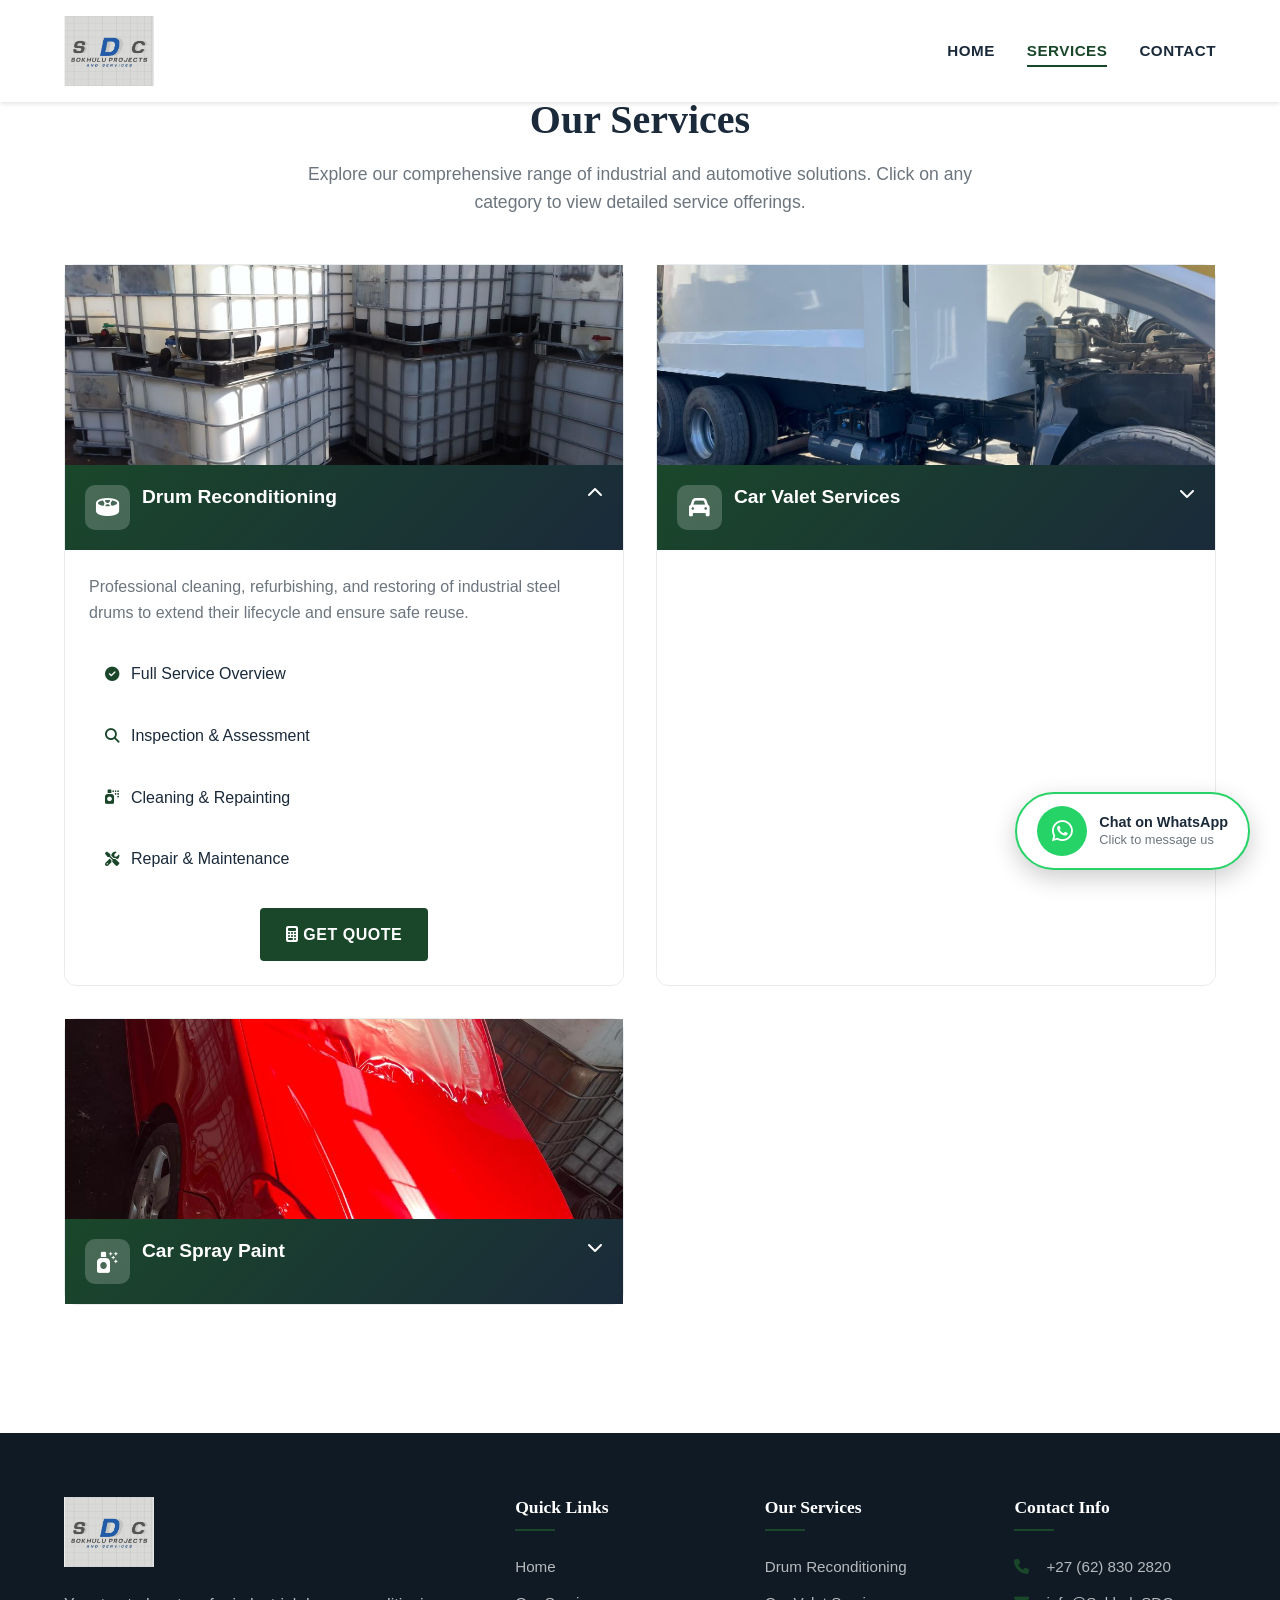
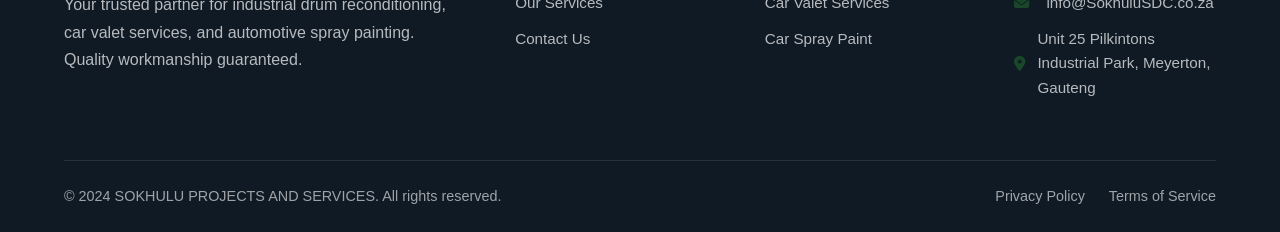
<file: services.html>
<!DOCTYPE html>
<html lang="en">
<head>
    <meta charset="UTF-8">
    <meta name="viewport" content="width=device-width, initial-scale=1.0">
    <meta name="description" content="Our Services - SOKHULU PROJECTS AND SERVICES. Drum reconditioning, car valet, and automotive spray paint services.">
    <title>Our Services | SOKHULU PROJECTS AND SERVICES</title>
    <link rel="stylesheet" href="css/styles.css">
    <link rel="stylesheet" href="https://cdnjs.cloudflare.com/ajax/libs/font-awesome/6.4.0/css/all.min.css">
    <style>
        /* Services Catalog Layout */
        .services-catalog {
            padding: 6rem 0 4rem;
            overflow: visible;
        }

        .catalog-header {
            text-align: center;
            margin-bottom: 3rem;
            overflow: visible;
        }

        .catalog-header h1 {
            font-size: 2.5rem;
            color: var(--navy-blue);
            margin-bottom: 1rem;
            word-wrap: break-word;
            overflow-wrap: break-word;
        }

        .catalog-header p {
            color: var(--gray-medium);
            font-size: 1.1rem;
            max-width: 700px;
            margin: 0 auto;
        }

        .catalog-grid {
            display: grid;
            grid-template-columns: repeat(auto-fit, minmax(450px, 1fr));
            gap: 2rem;
            margin-bottom: 4rem;
        }

        .catalog-category {
            background: var(--white);
            border: 1px solid var(--gray-light);
            border-radius: 12px;
            overflow: visible;
            transition: var(--transition-medium);
        }

        .catalog-category:hover {
            box-shadow: var(--shadow-lg);
            transform: translateY(-5px);
        }

        .category-image {
            width: 100%;
            height: 200px;
            overflow: hidden;
        }

        .category-image img {
            width: 100%;
            height: 100%;
            object-fit: cover;
            transition: transform 0.3s ease;
        }

        .catalog-category:hover .category-image img {
            transform: scale(1.05);
        }

        .category-header {
            background: linear-gradient(135deg, var(--primary-green), var(--navy-blue));
            color: var(--white);
            padding: 1.25rem;
            display: flex;
            align-items: flex-start;
            justify-content: space-between;
            cursor: pointer;
            overflow: visible;
        }

        .category-header-content {
            display: flex;
            align-items: flex-start;
            gap: 0.75rem;
            flex: 1;
            overflow: hidden;
        }

        .category-icon {
            width: 45px;
            height: 45px;
            background: rgba(255, 255, 255, 0.2);
            border-radius: 10px;
            display: flex;
            align-items: center;
            justify-content: center;
            font-size: 1.3rem;
            flex-shrink: 0;
        }

        .category-title {
            font-size: 1.2rem;
            font-weight: 600;
            line-height: 1.3;
            word-wrap: break-word;
            overflow-wrap: break-word;
            hyphens: auto;
            flex: 1;
        }

        .category-toggle {
            font-size: 1rem;
            transition: transform 0.3s ease;
            flex-shrink: 0;
            margin-left: 0.5rem;
        }

        .category-toggle.expanded {
            transform: rotate(180deg);
        }

        .category-content {
            padding: 1.5rem;
            display: none;
        }

        .category-content.expanded {
            display: block;
        }

        .category-description {
            color: var(--gray-medium);
            margin-bottom: 1.5rem;
            line-height: 1.6;
        }

        .subcategory-list {
            list-style: none;
            padding: 0;
            margin: 0;
        }

        .subcategory-item {
            margin-bottom: 0.75rem;
        }

        .subcategory-link {
            display: flex;
            align-items: center;
            gap: 0.75rem;
            padding: 0.75rem 1rem;
            background: var(--light-gray);
            border-radius: 8px;
            text-decoration: none;
            color: var(--navy-blue);
            transition: var(--transition-fast);
        }

        .subcategory-link:hover {
            background: var(--primary-green);
            color: var(--white);
            transform: translateX(5px);
        }

        .subcategory-link i {
            color: var(--primary-green);
            font-size: 0.9rem;
        }

        .subcategory-link:hover i {
            color: var(--white);
        }

        .category-cta {
            margin-top: 1.5rem;
            text-align: center;
        }

        .category-cta .btn {
            display: inline-block;
            padding: 0.75rem 1.5rem;
        }

        /* Service Detail Modal */
        .service-modal {
            display: none;
            position: fixed;
            top: 0;
            left: 0;
            width: 100%;
            height: 100%;
            background: rgba(0, 0, 0, 0.7);
            z-index: 10000;
            align-items: center;
            justify-content: center;
            padding: 1rem;
        }

        .service-modal.active {
            display: flex;
        }

        .modal-content {
            background: var(--white);
            border-radius: 12px;
            max-width: 900px;
            width: 100%;
            max-height: 90vh;
            overflow-y: auto;
            position: relative;
        }

        .modal-header {
            background: linear-gradient(135deg, var(--primary-green), var(--navy-blue));
            color: var(--white);
            padding: 1.5rem;
            display: flex;
            align-items: center;
            justify-content: space-between;
        }

        .modal-header h2 {
            margin: 0;
            font-size: 1.5rem;
        }

        .modal-close {
            background: rgba(255, 255, 255, 0.2);
            border: none;
            color: var(--white);
            width: 40px;
            height: 40px;
            border-radius: 50%;
            cursor: pointer;
            font-size: 1.2rem;
            transition: var(--transition-fast);
        }

        .modal-close:hover {
            background: rgba(255, 255, 255, 0.3);
        }

        .modal-body {
            padding: 2rem;
        }

        .modal-image {
            width: 100%;
            height: 300px;
            object-fit: cover;
            border-radius: 8px;
            margin-bottom: 1.5rem;
        }

        .modal-description {
            color: var(--gray-dark);
            line-height: 1.7;
            margin-bottom: 1.5rem;
        }

        .modal-features {
            margin-bottom: 1.5rem;
        }

        .modal-features h4 {
            color: var(--navy-blue);
            margin-bottom: 0.75rem;
        }

        .modal-features ul {
            list-style: disc;
            padding-left: 1.5rem;
            color: var(--gray-dark);
        }

        .modal-features li {
            margin-bottom: 0.5rem;
        }

        .modal-cta {
            text-align: center;
        }

        @media (max-width: 768px) {
            .catalog-grid {
                grid-template-columns: 1fr;
            }

            .catalog-header h1 {
                font-size: 2rem;
            }

            .category-title {
                font-size: 1.1rem;
                white-space: normal;
            }

            .category-header {
                padding: 1rem;
            }

            .category-icon {
                width: 40px;
                height: 40px;
                font-size: 1.2rem;
            }

            .modal-content {
                max-height: 95vh;
            }
        }
    </style>
</head>
<body>
    <!-- Header -->
    <header class="header" id="header">
        <div class="container">
            <div class="header-inner">
                <a href="index.html" class="logo">
                    <img src="images/WhatsApp Image 2026-04-15 at 10.08.15.jpeg" alt="SOKHULU PROJECTS AND SERVICES" style="height: 70px; width: auto; object-fit: contain;">
                </a>
                <nav class="nav">
                    <ul class="nav-list" id="navList">
                        <li><a href="index.html" class="nav-link">Home</a></li>
                        <li><a href="services.html" class="nav-link active">Services</a></li>
                        <li><a href="contact.html" class="nav-link">Contact</a></li>
                    </ul>
                    <button class="mobile-menu-btn" id="mobileMenuBtn" aria-label="Toggle Menu">
                        <span></span>
                        <span></span>
                        <span></span>
                    </button>
                </nav>
            </div>
        </div>
    </header>

    <!-- Services Catalog Section -->
    <section class="section services-catalog">
        <div class="container">
            <div class="catalog-header">
                <h1>Our Services</h1>
                <p>Explore our comprehensive range of industrial and automotive solutions. Click on any category to view detailed service offerings.</p>
            </div>

            <div class="catalog-grid">
                <!-- Drum Reconditioning Category -->
                <div class="catalog-category">
                    <div class="category-image">
                        <img src="images/drum-reconditioning.jpg" alt="Drum Reconditioning Service" loading="lazy">
                    </div>
                    <div class="category-header" onclick="toggleCategory(this)">
                        <div class="category-header-content">
                            <div class="category-icon">
                                <i class="fas fa-drum-steelpan"></i>
                            </div>
                            <span class="category-title">Drum Reconditioning</span>
                        </div>
                        <i class="fas fa-chevron-down category-toggle"></i>
                    </div>
                    <div class="category-content">
                        <p class="category-description">Professional cleaning, refurbishing, and restoring of industrial steel drums to extend their lifecycle and ensure safe reuse.</p>
                        <ul class="subcategory-list">
                            <li class="subcategory-item">
                                <a href="#" class="subcategory-link" onclick="openModal('drum')">
                                    <i class="fas fa-circle-check"></i>
                                    <span>Full Service Overview</span>
                                </a>
                            </li>
                            <li class="subcategory-item">
                                <a href="#" class="subcategory-link" onclick="openModal('drum')">
                                    <i class="fas fa-search"></i>
                                    <span>Inspection & Assessment</span>
                                </a>
                            </li>
                            <li class="subcategory-item">
                                <a href="#" class="subcategory-link" onclick="openModal('drum')">
                                    <i class="fas fa-spray-can"></i>
                                    <span>Cleaning & Repainting</span>
                                </a>
                            </li>
                            <li class="subcategory-item">
                                <a href="#" class="subcategory-link" onclick="openModal('drum')">
                                    <i class="fas fa-tools"></i>
                                    <span>Repair & Maintenance</span>
                                </a>
                            </li>
                        </ul>
                        <div class="category-cta">
                            <a href="contact.html" class="btn btn-primary">
                                <i class="fas fa-calculator"></i> Get Quote
                            </a>
                        </div>
                    </div>
                </div>

                <!-- Car Valet Services Category -->
                <div class="catalog-category">
                    <div class="category-image">
                        <img src="images/WhatsApp Image 2026-04-14 at 15.15.27.jpeg" alt="Car Valet Services" loading="lazy">
                    </div>
                    <div class="category-header" onclick="toggleCategory(this)">
                        <div class="category-header-content">
                            <div class="category-icon">
                                <i class="fas fa-car"></i>
                            </div>
                            <span class="category-title">Car Valet Services</span>
                        </div>
                        <i class="fas fa-chevron-down category-toggle"></i>
                    </div>
                    <div class="category-content">
                        <p class="category-description">Complete interior and exterior vehicle cleaning and detailing to restore your vehicle to showroom condition.</p>
                        <ul class="subcategory-list">
                            <li class="subcategory-item">
                                <a href="#" class="subcategory-link" onclick="openModal('valet')">
                                    <i class="fas fa-circle-check"></i>
                                    <span>Full Service Overview</span>
                                </a>
                            </li>
                            <li class="subcategory-item">
                                <a href="#" class="subcategory-link" onclick="openModal('valet')">
                                    <i class="fas fa-soap"></i>
                                    <span>Exterior Wash & Detail</span>
                                </a>
                            </li>
                            <li class="subcategory-item">
                                <a href="#" class="subcategory-link" onclick="openModal('valet')">
                                    <i class="fas fa-couch"></i>
                                    <span>Interior Cleaning</span>
                                </a>
                            </li>
                            <li class="subcategory-item">
                                <a href="#" class="subcategory-link" onclick="openModal('valet')">
                                    <i class="fas fa-truck"></i>
                                    <span>Fleet Services</span>
                                </a>
                            </li>
                        </ul>
                        <div class="category-cta">
                            <a href="contact.html" class="btn btn-primary">
                                <i class="fas fa-calendar-check"></i> Book Service
                            </a>
                        </div>
                    </div>
                </div>

                <!-- Car Spray Paint Services Category -->
                <div class="catalog-category">
                    <div class="category-image">
                        <img src="images/WhatsApp Image 2026-04-14 at 15.17.09.jpeg" alt="Car Spray Paint Services" loading="lazy">
                    </div>
                    <div class="category-header" onclick="toggleCategory(this)">
                        <div class="category-header-content">
                            <div class="category-icon">
                                <i class="fas fa-spray-can-sparkles"></i>
                            </div>
                            <span class="category-title">Car Spray Paint</span>
                        </div>
                        <i class="fas fa-chevron-down category-toggle"></i>
                    </div>
                    <div class="category-content">
                        <p class="category-description">Expert automotive spray painting and refinishing services for flawless finishes and perfect color matching.</p>
                        <ul class="subcategory-list">
                            <li class="subcategory-item">
                                <a href="#" class="subcategory-link" onclick="openModal('paint')">
                                    <i class="fas fa-circle-check"></i>
                                    <span>Full Service Overview</span>
                                </a>
                            </li>
                            <li class="subcategory-item">
                                <a href="#" class="subcategory-link" onclick="openModal('paint')">
                                    <i class="fas fa-car-side"></i>
                                    <span>Full Vehicle Respray</span>
                                </a>
                            </li>
                            <li class="subcategory-item">
                                <a href="#" class="subcategory-link" onclick="openModal('paint')">
                                    <i class="fas fa-palette"></i>
                                    <span>Panel Painting</span>
                                </a>
                            </li>
                            <li class="subcategory-item">
                                <a href="#" class="subcategory-link" onclick="openModal('paint')">
                                    <i class="fas fa-wand-magic-sparkles"></i>
                                    <span>Custom Finishes</span>
                                </a>
                            </li>
                        </ul>
                        <div class="category-cta">
                            <a href="contact.html" class="btn btn-primary">
                                <i class="fas fa-paint-roller"></i> Get Quote
                            </a>
                        </div>
                    </div>
                </div>
            </div>
        </div>
    </section>

    <!-- Service Modal -->
    <div class="service-modal" id="serviceModal">
        <div class="modal-content">
            <div class="modal-header">
                <h2 id="modalTitle">Service Details</h2>
                <button class="modal-close" onclick="closeModal()">
                    <i class="fas fa-times"></i>
                </button>
            </div>
            <div class="modal-body" id="modalBody">
                <!-- Content will be injected by JavaScript -->
            </div>
        </div>
    </div>

    <!-- Footer -->
    <footer class="footer">
        <div class="container">
            <div class="footer-grid">
                <div class="footer-brand">
                    <a href="index.html" class="logo" style="margin-bottom: 1rem;">
                        <img src="images/WhatsApp Image 2026-04-15 at 10.08.15.jpeg" alt="SOKHULU PROJECTS AND SERVICES" style="height: 70px; width: auto; object-fit: contain;">
                    </a>
                    <p>Your trusted partner for industrial drum reconditioning, car valet services, and automotive spray painting. Quality workmanship guaranteed.</p>
                </div>
                <div class="footer-column">
                    <h4>Quick Links</h4>
                    <div class="footer-links">
                        <a href="index.html">Home</a>
                        <a href="services.html">Our Services</a>
                        <a href="contact.html">Contact Us</a>
                    </div>
                </div>
                <div class="footer-column">
                    <h4>Our Services</h4>
                    <div class="footer-links">
                        <a href="services.html#drum">Drum Reconditioning</a>
                        <a href="services.html#valet">Car Valet Services</a>
                        <a href="services.html#paint">Car Spray Paint</a>
                    </div>
                </div>
                <div class="footer-column footer-contact">
                    <h4>Contact Info</h4>
                    <p><i class="fas fa-phone"></i> +27 (62) 830 2820</p>
                    <p><i class="fas fa-envelope"></i> info@SokhuluSDC.co.za</p>
                    <p><i class="fas fa-map-marker-alt"></i> Unit 25 Pilkintons Industrial Park, Meyerton, Gauteng</p>
                </div>
            </div>
            <div class="footer-bottom">
                <p>&copy; 2024 SOKHULU PROJECTS AND SERVICES. All rights reserved.</p>
                <div class="footer-legal">
                    <a href="#">Privacy Policy</a>
                    <a href="#">Terms of Service</a>
                </div>
            </div>
        </div>
    </footer>

    <script src="js/main.js"></script>
    <script>
        // Service data
        const serviceData = {
            drum: {
                title: 'Drum Reconditioning',
                image: 'images/drum-reconditioning.jpg',
                description: 'Our drum reconditioning service transforms used, damaged, or contaminated industrial drums into like-new condition. We handle everything from initial inspection to final quality control, ensuring your drums meet industry standards for safe reuse.',
                features: [
                    'Thorough inspection and assessment of drum condition',
                    'High-pressure washing and specialized cleaning for residue removal',
                    'Dent removal, leak testing, and structural repairs',
                    'Protective coating application for durability',
                    'Final inspection and certification for reuse'
                ],
                ctaText: 'Request a Quote',
                ctaLink: 'contact.html'
            },
            valet: {
                title: 'Car Valet Services',
                image: 'images/WhatsApp Image 2026-04-14 at 15.15.27.jpeg',
                description: 'Our professional car valet services cater to individual vehicle owners, corporate fleets, and car dealerships. Using premium products and techniques, we deliver exceptional results that protect your vehicle\'s value and appearance.',
                features: [
                    'Hand wash, wax, tire dressing, and rim cleaning',
                    'Vacuum, dashboard cleaning, window cleaning, air freshening',
                    'Leather conditioning, engine bay cleaning, headlight restoration',
                    'Customized packages for commercial vehicle fleets',
                    'Premium detailing products for showroom finish'
                ],
                ctaText: 'Book Valet Service',
                ctaLink: 'contact.html'
            },
            paint: {
                title: 'Car Spray Paint Services',
                image: 'images/WhatsApp Image 2026-04-14 at 15.17.09.jpeg',
                description: 'Our state-of-the-art paint booths and skilled technicians deliver showroom-quality finishes for any vehicle. From minor touch-ups to complete resprays, we use premium automotive paints and advanced techniques to ensure lasting results.',
                features: [
                    'Complete vehicle color changes and restorations',
                    'Individual panel repairs and matching',
                    'Precision touch-ups and spot repairs',
                    'Metallic, pearl, and specialty paint effects',
                    'Commercial vehicle branding and painting'
                ],
                ctaText: 'Get Paint Quote',
                ctaLink: 'contact.html'
            }
        };

        // Toggle category expansion
        function toggleCategory(header) {
            const content = header.nextElementSibling;
            const toggle = header.querySelector('.category-toggle');
            
            content.classList.toggle('expanded');
            toggle.classList.toggle('expanded');
        }

        // Open modal
        function openModal(serviceId) {
            event.preventDefault();
            const service = serviceData[serviceId];
            const modal = document.getElementById('serviceModal');
            const modalTitle = document.getElementById('modalTitle');
            const modalBody = document.getElementById('modalBody');

            modalTitle.textContent = service.title;
            modalBody.innerHTML = `
                <img src="${service.image}" alt="${service.title}" class="modal-image">
                <p class="modal-description">${service.description}</p>
                <div class="modal-features">
                    <h4>Key Features:</h4>
                    <ul>
                        ${service.features.map(f => `<li>${f}</li>`).join('')}
                    </ul>
                </div>
                <div class="modal-cta">
                    <a href="${service.ctaLink}" class="btn btn-primary">
                        <i class="fas fa-arrow-right"></i> ${service.ctaText}
                    </a>
                </div>
            `;

            modal.classList.add('active');
            document.body.style.overflow = 'hidden';
        }

        // Close modal
        function closeModal() {
            const modal = document.getElementById('serviceModal');
            modal.classList.remove('active');
            document.body.style.overflow = 'auto';
        }

        // Close modal on outside click
        document.getElementById('serviceModal').addEventListener('click', function(e) {
            if (e.target === this) {
                closeModal();
            }
        });

        // Close modal on escape key
        document.addEventListener('keydown', function(e) {
            if (e.key === 'Escape') {
                closeModal();
            }
        });

        // Expand first category by default
        document.addEventListener('DOMContentLoaded', function() {
            const firstCategory = document.querySelector('.category-header');
            if (firstCategory) {
                toggleCategory(firstCategory);
            }
        });
    </script>
</body>
</html>
</file>
<file: css/styles.css>
/* ========================================
   SOKHULU PROJECTS AND SERVICES
   Corporate Stylesheet
   Color Scheme: Deep Green, Navy Blue, White, Metallic Silver
   ======================================== */

/* CSS Variables */
:root {
    --primary-green: #1a472a;
    --dark-green: #0d2415;
    --light-green: #2d6a4f;
    --navy-blue: #1a2a3a;
    --dark-navy: #0f1a25;
    --light-navy: #2a3a4a;
    --silver: #c0c0c0;
    --light-silver: #e8e8e8;
    --metallic: #b8b8b8;
    --white: #ffffff;
    --off-white: #f8f9fa;
    --gray-light: #e9ecef;
    --gray-medium: #6c757d;
    --gray-dark: #343a40;
    --text-dark: #212529;
    --accent-gold: #d4af37;
    
    --font-primary: 'Segoe UI', Tahoma, Geneva, Verdana, sans-serif;
    --font-heading: 'Georgia', 'Times New Roman', serif;
    
    --transition-fast: 0.2s ease;
    --transition-medium: 0.3s ease;
    --transition-slow: 0.5s ease;
    
    --shadow-sm: 0 2px 4px rgba(0,0,0,0.1);
    --shadow-md: 0 4px 12px rgba(0,0,0,0.15);
    --shadow-lg: 0 8px 24px rgba(0,0,0,0.2);
    --shadow-xl: 0 12px 40px rgba(0,0,0,0.25);
}

/* Reset & Base */
*, *::before, *::after {
    margin: 0;
    padding: 0;
    box-sizing: border-box;
}

html {
    scroll-behavior: smooth;
    font-size: 16px;
}

body {
    font-family: var(--font-primary);
    line-height: 1.6;
    color: var(--text-dark);
    background-color: var(--white);
    overflow-x: hidden;
}

img {
    max-width: 100%;
    height: auto;
    display: block;
}

a {
    text-decoration: none;
    color: inherit;
    transition: var(--transition-medium);
}

ul, ol {
    list-style: none;
}

button {
    cursor: pointer;
    border: none;
    background: none;
    font-family: inherit;
}

/* Typography */
h1, h2, h3, h4, h5, h6 {
    font-family: var(--font-heading);
    font-weight: 600;
    line-height: 1.2;
    margin-bottom: 1rem;
    color: var(--navy-blue);
}

h1 { font-size: 3rem; }
h2 { font-size: 2.5rem; }
h3 { font-size: 1.75rem; }
h4 { font-size: 1.5rem; }
h5 { font-size: 1.25rem; }
h6 { font-size: 1rem; }

p {
    margin-bottom: 1rem;
    color: var(--gray-dark);
}

/* Utility Classes */
.container {
    max-width: 1200px;
    margin: 0 auto;
    padding: 0 1.5rem;
}

.container-narrow {
    max-width: 900px;
    margin: 0 auto;
    padding: 0 1.5rem;
}

.section {
    padding: 5rem 0;
}

.section-header {
    text-align: center;
    margin-bottom: 3rem;
}

.section-header h2 {
    position: relative;
    display: inline-block;
    padding-bottom: 1rem;
}

.section-header h2::after {
    content: '';
    position: absolute;
    bottom: 0;
    left: 50%;
    transform: translateX(-50%);
    width: 80px;
    height: 4px;
    background: linear-gradient(90deg, var(--primary-green), var(--silver));
    border-radius: 2px;
}

.section-header p {
    font-size: 1.1rem;
    color: var(--gray-medium);
    max-width: 600px;
    margin: 1rem auto 0;
}

/* Buttons */
.btn {
    display: inline-flex;
    align-items: center;
    justify-content: center;
    padding: 0.875rem 2rem;
    font-size: 1rem;
    font-weight: 600;
    text-transform: uppercase;
    letter-spacing: 0.5px;
    border-radius: 4px;
    transition: var(--transition-medium);
    cursor: pointer;
    border: 2px solid transparent;
}

.btn-primary {
    background: var(--primary-green);
    color: var(--white);
    border-color: var(--primary-green);
}

.btn-primary:hover {
    background: var(--dark-green);
    border-color: var(--dark-green);
    transform: translateY(-2px);
    box-shadow: var(--shadow-md);
}

.btn-secondary {
    background: transparent;
    color: var(--primary-green);
    border-color: var(--primary-green);
}

.btn-secondary:hover {
    background: var(--primary-green);
    color: var(--white);
    transform: translateY(-2px);
}

.btn-white {
    background: var(--white);
    color: var(--primary-green);
    border-color: var(--white);
}

.btn-white:hover {
    background: transparent;
    color: var(--white);
    transform: translateY(-2px);
}

.btn-navy {
    background: var(--navy-blue);
    color: var(--white);
    border-color: var(--navy-blue);
}

.btn-navy:hover {
    background: var(--dark-navy);
    border-color: var(--dark-navy);
    transform: translateY(-2px);
    box-shadow: var(--shadow-md);
}

/* Header & Navigation */
.header {
    position: fixed;
    top: 0;
    left: 0;
    right: 0;
    z-index: 1000;
    background: var(--white);
    box-shadow: var(--shadow-sm);
    transition: var(--transition-medium);
}

.header.scrolled {
    box-shadow: var(--shadow-md);
}

.header-inner {
    display: flex;
    align-items: center;
    justify-content: space-between;
    padding: 1rem 0;
}

.logo {
    display: flex;
    align-items: center;
    gap: 0.75rem;
}

.logo-icon {
    width: 50px;
    height: 50px;
    background: linear-gradient(135deg, var(--primary-green), var(--navy-blue));
    border-radius: 8px;
    display: flex;
    align-items: center;
    justify-content: center;
    color: var(--white);
    font-weight: 700;
    font-size: 1.5rem;
    flex-shrink: 0;
}

.logo-text {
    line-height: 1.2;
}

.logo-text span {
    display: block;
}

.logo-text .company-name {
    font-size: 1.1rem;
    font-weight: 700;
    color: var(--navy-blue);
    text-transform: uppercase;
    letter-spacing: 0.5px;
}

.logo-text .company-tagline {
    font-size: 0.75rem;
    color: var(--gray-medium);
    font-weight: 500;
}

.nav {
    display: flex;
    align-items: center;
    gap: 2rem;
}

.nav-list {
    display: flex;
    gap: 2rem;
}

.nav-link {
    font-weight: 600;
    font-size: 0.95rem;
    color: var(--navy-blue);
    text-transform: uppercase;
    letter-spacing: 0.5px;
    position: relative;
    padding: 0.5rem 0;
}

.nav-link::after {
    content: '';
    position: absolute;
    bottom: 0;
    left: 0;
    width: 0;
    height: 2px;
    background: var(--primary-green);
    transition: var(--transition-medium);
}

.nav-link:hover::after,
.nav-link.active::after {
    width: 100%;
}

.nav-link:hover,
.nav-link.active {
    color: var(--primary-green);
}

.mobile-menu-btn {
    display: none;
    flex-direction: column;
    gap: 5px;
    padding: 0.5rem;
}

.mobile-menu-btn span {
    display: block;
    width: 25px;
    height: 3px;
    background: var(--navy-blue);
    transition: var(--transition-medium);
    border-radius: 2px;
}

.mobile-menu-btn.active span:nth-child(1) {
    transform: rotate(45deg) translate(5px, 5px);
}

.mobile-menu-btn.active span:nth-child(2) {
    opacity: 0;
}

.mobile-menu-btn.active span:nth-child(3) {
    transform: rotate(-45deg) translate(7px, -6px);
}

/* Hero Section */
.hero {
    min-height: 100vh;
    background: linear-gradient(135deg, var(--dark-navy) 0%, var(--navy-blue) 50%, var(--dark-green) 100%);
    position: relative;
    display: flex;
    align-items: center;
    padding-top: 80px;
    overflow: hidden;
}

.hero::before {
    content: '';
    position: absolute;
    top: 0;
    left: 0;
    right: 0;
    bottom: 0;
    background: url('data:image/svg+xml,<svg xmlns="http://www.w3.org/2000/svg" viewBox="0 0 100 100"><rect fill="none" stroke="rgba(255,255,255,0.03)" stroke-width="0.5" x="0" y="0" width="100" height="100"/></svg>');
    background-size: 50px 50px;
    opacity: 0.5;
}

.hero-overlay {
    position: absolute;
    top: 0;
    left: 0;
    right: 0;
    bottom: 0;
    background: linear-gradient(45deg, rgba(26, 71, 42, 0.9) 0%, rgba(26, 42, 58, 0.85) 50%, rgba(13, 36, 21, 0.9) 100%);
}

.hero-content {
    position: relative;
    z-index: 2;
    display: grid;
    grid-template-columns: 1fr 1fr;
    gap: 4rem;
    align-items: center;
    max-width: 1200px;
    margin: 0 auto;
    padding: 0 1.5rem;
}

.hero-text {
    color: var(--white);
}

.hero-badge {
    display: inline-block;
    padding: 0.5rem 1rem;
    background: rgba(255, 255, 255, 0.1);
    border: 1px solid rgba(255, 255, 255, 0.2);
    border-radius: 50px;
    font-size: 0.85rem;
    text-transform: uppercase;
    letter-spacing: 1px;
    margin-bottom: 1.5rem;
    backdrop-filter: blur(10px);
}

.hero-title {
    font-size: 3.5rem;
    font-weight: 700;
    line-height: 1.1;
    margin-bottom: 1.5rem;
    color: var(--white);
}

.hero-title span {
    color: var(--silver);
}

.hero-subtitle {
    font-size: 1.25rem;
    color: rgba(255, 255, 255, 0.85);
    margin-bottom: 2rem;
    max-width: 500px;
}

.hero-buttons {
    display: flex;
    gap: 1rem;
    flex-wrap: wrap;
}

.hero-image {
    position: relative;
}

.hero-image img {
    border-radius: 12px;
    box-shadow: var(--shadow-xl);
    width: 100%;
    height: 450px;
    object-fit: cover;
}


/* Scroll Indicator */
.scroll-indicator {
    position: absolute;
    bottom: 2rem;
    left: 50%;
    transform: translateX(-50%);
    z-index: 3;
    color: var(--white);
    text-align: center;
}

.scroll-indicator span {
    display: block;
    font-size: 0.8rem;
    text-transform: uppercase;
    letter-spacing: 2px;
    margin-bottom: 0.5rem;
    opacity: 0.7;
}

.scroll-indicator i {
    animation: bounce 2s infinite;
}

@keyframes bounce {
    0%, 20%, 50%, 80%, 100% { transform: translateY(0); }
    40% { transform: translateY(-10px); }
    60% { transform: translateY(-5px); }
}

/* About Section */
.about-section {
    background: var(--off-white);
}

.about-grid {
    display: grid;
    grid-template-columns: 1fr 1fr;
    gap: 4rem;
    align-items: center;
}

.about-image {
    position: relative;
}

.about-image img {
    border-radius: 12px;
    box-shadow: var(--shadow-lg);
    width: 100%;
    height: 400px;
    object-fit: cover;
}

.about-image::after {
    content: '';
    position: absolute;
    bottom: -20px;
    right: -20px;
    width: 200px;
    height: 200px;
    background: var(--primary-green);
    border-radius: 12px;
    z-index: -1;
    opacity: 0.1;
}

.about-content h2 {
    text-align: left;
}

.about-content h2::after {
    left: 0;
    transform: none;
}

.about-features {
    display: grid;
    grid-template-columns: repeat(3, 1fr);
    gap: 1.5rem;
    margin-top: 2rem;
}

.about-feature {
    text-align: center;
    padding: 1.5rem;
    background: var(--white);
    border-radius: 8px;
    box-shadow: var(--shadow-sm);
    transition: var(--transition-medium);
}

.about-feature:hover {
    transform: translateY(-5px);
    box-shadow: var(--shadow-md);
}

.about-feature-icon {
    width: 60px;
    height: 60px;
    background: linear-gradient(135deg, var(--primary-green), var(--light-green));
    border-radius: 50%;
    display: flex;
    align-items: center;
    justify-content: center;
    margin: 0 auto 1rem;
    color: var(--white);
    font-size: 1.5rem;
}

.about-feature h4 {
    font-size: 1rem;
    margin-bottom: 0.5rem;
    color: var(--navy-blue);
}

.about-feature p {
    font-size: 0.9rem;
    color: var(--gray-medium);
    margin-bottom: 0;
}

/* Services Section */
.services-section {
    background: var(--white);
}

.services-grid {
    display: grid;
    grid-template-columns: repeat(3, 1fr);
    gap: 2rem;
}

.service-card {
    background: var(--white);
    border-radius: 12px;
    overflow: hidden;
    box-shadow: var(--shadow-md);
    transition: var(--transition-medium);
    border: 1px solid var(--gray-light);
}

.service-card:hover {
    transform: translateY(-8px);
    box-shadow: var(--shadow-xl);
}

.service-image {
    position: relative;
    overflow: hidden;
    height: 220px;
}

.service-image img {
    width: 100%;
    height: 100%;
    object-fit: cover;
    transition: var(--transition-slow);
}

.service-card:hover .service-image img {
    transform: scale(1.1);
}

.service-content {
    padding: 1.5rem;
}

.service-content h3 {
    color: var(--navy-blue);
    margin-bottom: 0.75rem;
    font-size: 1.4rem;
}

.service-content p {
    color: var(--gray-medium);
    font-size: 0.95rem;
    line-height: 1.6;
}

/* Why Choose Us Section */
.why-us-section {
    background: linear-gradient(135deg, var(--navy-blue), var(--dark-navy));
    color: var(--white);
}

.why-us-section .section-header h2,
.why-us-section .section-header p {
    color: var(--white);
}

.why-us-grid {
    display: grid;
    grid-template-columns: repeat(4, 1fr);
    gap: 2rem;
}

.why-us-card {
    text-align: center;
    padding: 2rem 1.5rem;
    background: rgba(255, 255, 255, 0.05);
    border: 1px solid rgba(255, 255, 255, 0.1);
    border-radius: 12px;
    transition: var(--transition-medium);
    backdrop-filter: blur(10px);
}

.why-us-card:hover {
    background: rgba(255, 255, 255, 0.1);
    transform: translateY(-5px);
    border-color: rgba(255, 255, 255, 0.2);
}

.why-us-icon {
    width: 80px;
    height: 80px;
    background: linear-gradient(135deg, var(--primary-green), var(--light-green));
    border-radius: 50%;
    display: flex;
    align-items: center;
    justify-content: center;
    margin: 0 auto 1.5rem;
    color: var(--white);
    font-size: 2rem;
    box-shadow: 0 4px 20px rgba(26, 71, 42, 0.4);
}

.why-us-card h3 {
    color: var(--white);
    font-size: 1.2rem;
    margin-bottom: 0.75rem;
}

.why-us-card p {
    color: rgba(255, 255, 255, 0.8);
    font-size: 0.95rem;
    margin-bottom: 0;
}

/* Testimonials Section */
.testimonials-section {
    background: var(--off-white);
}

.testimonials-grid {
    display: grid;
    grid-template-columns: repeat(3, 1fr);
    gap: 2rem;
}

.testimonial-card {
    background: var(--white);
    padding: 2rem;
    border-radius: 12px;
    box-shadow: var(--shadow-sm);
    position: relative;
    transition: var(--transition-medium);
}

.testimonial-card:hover {
    box-shadow: var(--shadow-md);
    transform: translateY(-3px);
}

.testimonial-card::before {
    content: '"';
    position: absolute;
    top: 1rem;
    left: 1.5rem;
    font-size: 4rem;
    color: var(--primary-green);
    opacity: 0.2;
    font-family: Georgia, serif;
    line-height: 1;
}

.testimonial-text {
    font-style: italic;
    color: var(--gray-dark);
    margin-bottom: 1.5rem;
    position: relative;
    z-index: 1;
    padding-top: 1rem;
}

.testimonial-author {
    display: flex;
    align-items: center;
    gap: 1rem;
}

.testimonial-avatar {
    width: 50px;
    height: 50px;
    background: linear-gradient(135deg, var(--primary-green), var(--navy-blue));
    border-radius: 50%;
    display: flex;
    align-items: center;
    justify-content: center;
    color: var(--white);
    font-weight: 600;
    font-size: 1.2rem;
}

.testimonial-info h4 {
    color: var(--navy-blue);
    font-size: 1rem;
    margin-bottom: 0.25rem;
}

.testimonial-info span {
    font-size: 0.85rem;
    color: var(--gray-medium);
}

/* Page Header */
.page-header {
    background: linear-gradient(135deg, var(--dark-navy), var(--navy-blue));
    padding: 8rem 0 4rem;
    text-align: center;
    color: var(--white);
    position: relative;
}

.page-header::before {
    content: '';
    position: absolute;
    top: 0;
    left: 0;
    right: 0;
    bottom: 0;
    background: url('data:image/svg+xml,<svg xmlns="http://www.w3.org/2000/svg" viewBox="0 0 100 100"><rect fill="none" stroke="rgba(255,255,255,0.03)" stroke-width="0.5" x="0" y="0" width="100" height="100"/></svg>');
    background-size: 50px 50px;
}

.page-header-content {
    position: relative;
    z-index: 2;
}

.page-header h1 {
    color: var(--white);
    font-size: 3rem;
    margin-bottom: 1rem;
}

.page-header p {
    color: rgba(255, 255, 255, 0.8);
    font-size: 1.1rem;
    max-width: 600px;
    margin: 0 auto;
}

/* Forms */
.form-section {
    background: var(--white);
    padding: 4rem 0;
}

.form-container {
    max-width: 700px;
    margin: 0 auto;
}

.form-row {
    display: grid;
    grid-template-columns: 1fr 1fr;
    gap: 1.5rem;
}

.form-group {
    margin-bottom: 1.5rem;
}

.form-group.full-width {
    grid-column: 1 / -1;
}

.form-label {
    display: block;
    margin-bottom: 0.5rem;
    font-weight: 600;
    color: var(--navy-blue);
    font-size: 0.95rem;
}

.form-input,
.form-select,
.form-textarea {
    width: 100%;
    padding: 0.875rem 1rem;
    border: 2px solid var(--gray-light);
    border-radius: 6px;
    font-size: 1rem;
    transition: var(--transition-medium);
    font-family: inherit;
    background: var(--white);
}

.form-input:focus,
.form-select:focus,
.form-textarea:focus {
    outline: none;
    border-color: var(--primary-green);
    box-shadow: 0 0 0 3px rgba(26, 71, 42, 0.1);
}

.form-textarea {
    resize: vertical;
    min-height: 120px;
}

.form-select {
    cursor: pointer;
    appearance: none;
    background-image: url('data:image/svg+xml,<svg xmlns="http://www.w3.org/2000/svg" width="12" height="12" viewBox="0 0 12 12"><path fill="%236c757d" d="M6 8L1 3h10z"/></svg>');
    background-repeat: no-repeat;
    background-position: right 1rem center;
    padding-right: 2.5rem;
}

.form-submit {
    width: 100%;
    padding: 1rem;
    font-size: 1.1rem;
    margin-top: 1rem;
}

/* Support Page Specific */
.support-grid {
    display: grid;
    grid-template-columns: 1fr 1fr;
    gap: 3rem;
    align-items: start;
}

.support-form-container {
    background: var(--white);
    padding: 2rem;
    border-radius: 12px;
    box-shadow: var(--shadow-md);
}

.support-info-container {
    display: flex;
    flex-direction: column;
    gap: 2rem;
}

.support-image {
    border-radius: 12px;
    overflow: hidden;
    box-shadow: var(--shadow-md);
}

.support-image img {
    width: 100%;
    height: 250px;
    object-fit: cover;
}

.support-contact-info {
    background: linear-gradient(135deg, var(--primary-green), var(--light-green));
    color: var(--white);
    padding: 2rem;
    border-radius: 12px;
}

.support-contact-info h3 {
    color: var(--white);
    margin-bottom: 1.5rem;
}

.contact-list {
    display: flex;
    flex-direction: column;
    gap: 1rem;
}

.contact-item {
    display: flex;
    align-items: center;
    gap: 1rem;
}

.contact-item i {
    width: 40px;
    height: 40px;
    background: rgba(255, 255, 255, 0.2);
    border-radius: 50%;
    display: flex;
    align-items: center;
    justify-content: center;
}

.contact-item span {
    font-size: 0.95rem;
}

/* FAQ Section */
.faq-section {
    background: var(--off-white);
}

.faq-container {
    max-width: 800px;
    margin: 0 auto;
}

.faq-item {
    background: var(--white);
    border-radius: 8px;
    margin-bottom: 1rem;
    overflow: hidden;
    box-shadow: var(--shadow-sm);
    border: 1px solid var(--gray-light);
}

.faq-question {
    width: 100%;
    padding: 1.25rem 1.5rem;
    display: flex;
    align-items: center;
    justify-content: space-between;
    text-align: left;
    font-weight: 600;
    color: var(--navy-blue);
    font-size: 1rem;
    transition: var(--transition-fast);
}

.faq-question:hover {
    background: var(--off-white);
}

.faq-question i {
    transition: var(--transition-medium);
    color: var(--primary-green);
}

.faq-item.active .faq-question i {
    transform: rotate(180deg);
}

.faq-answer {
    max-height: 0;
    overflow: hidden;
    transition: max-height 0.3s ease, padding 0.3s ease;
}

.faq-item.active .faq-answer {
    max-height: 500px;
    padding: 0 1.5rem 1.25rem;
}

.faq-answer p {
    color: var(--gray-dark);
    line-height: 1.7;
}

/* Contact Page Specific */
.contact-grid {
    display: grid;
    grid-template-columns: 1fr 1fr;
    gap: 3rem;
    align-items: start;
}

.contact-form-container {
    background: var(--white);
    padding: 2rem;
    border-radius: 12px;
    box-shadow: var(--shadow-md);
}

.contact-info-container {
    display: flex;
    flex-direction: column;
    gap: 2rem;
}

.contact-details {
    background: linear-gradient(135deg, var(--navy-blue), var(--dark-navy));
    color: var(--white);
    padding: 2rem;
    border-radius: 12px;
}

.contact-details h3 {
    color: var(--white);
    margin-bottom: 1.5rem;
}

.contact-detail-item {
    display: flex;
    align-items: flex-start;
    gap: 1rem;
    margin-bottom: 1.5rem;
}

.contact-detail-item:last-child {
    margin-bottom: 0;
}

.contact-detail-item i {
    width: 45px;
    height: 45px;
    background: rgba(255, 255, 255, 0.1);
    border-radius: 50%;
    display: flex;
    align-items: center;
    justify-content: center;
    flex-shrink: 0;
    color: var(--silver);
}

.contact-detail-item div strong {
    display: block;
    margin-bottom: 0.25rem;
    font-size: 0.9rem;
    color: rgba(255, 255, 255, 0.7);
}

.contact-detail-item div span {
    font-size: 1rem;
}

.business-hours {
    background: var(--white);
    padding: 2rem;
    border-radius: 12px;
    box-shadow: var(--shadow-sm);
    border: 1px solid var(--gray-light);
}

.business-hours h3 {
    color: var(--navy-blue);
    margin-bottom: 1.5rem;
}

.hours-list {
    display: flex;
    flex-direction: column;
    gap: 0.75rem;
}

.hour-item {
    display: flex;
    justify-content: space-between;
    padding-bottom: 0.75rem;
    border-bottom: 1px solid var(--gray-light);
}

.hour-item:last-child {
    border-bottom: none;
    padding-bottom: 0;
}

.hour-item .day {
    font-weight: 600;
    color: var(--navy-blue);
}

.hour-item .time {
    color: var(--gray-medium);
}

.map-container {
    background: var(--gray-light);
    border-radius: 12px;
    overflow: hidden;
    height: 300px;
    display: flex;
    align-items: center;
    justify-content: center;
    position: relative;
}

.map-placeholder {
    text-align: center;
    color: var(--gray-medium);
}

.map-placeholder i {
    font-size: 3rem;
    margin-bottom: 1rem;
    color: var(--primary-green);
}

.contact-image {
    border-radius: 12px;
    overflow: hidden;
    box-shadow: var(--shadow-md);
}

.contact-image img {
    width: 100%;
    height: 300px;
    object-fit: cover;
}

/* WhatsApp Popup */
.whatsapp-popup {
    position: fixed;
    bottom: 30px;
    right: 30px;
    z-index: 9999;
    display: flex;
    align-items: center;
    gap: 12px;
    background: var(--white);
    padding: 12px 20px;
    border-radius: 50px;
    box-shadow: var(--shadow-lg);
    transition: var(--transition-medium);
    cursor: pointer;
    border: 2px solid #25D366;
}

.whatsapp-popup:hover {
    transform: translateY(-3px);
    box-shadow: var(--shadow-xl);
}

.whatsapp-icon {
    width: 50px;
    height: 50px;
    background: #25D366;
    border-radius: 50%;
    display: flex;
    align-items: center;
    justify-content: center;
    color: var(--white);
    font-size: 1.5rem;
    flex-shrink: 0;
}

.whatsapp-text {
    display: flex;
    flex-direction: column;
    line-height: 1.3;
}

.whatsapp-text strong {
    color: var(--navy-blue);
    font-size: 0.9rem;
}

.whatsapp-text span {
    color: var(--gray-medium);
    font-size: 0.8rem;
}

.whatsapp-close {
    position: absolute;
    top: -8px;
    right: -8px;
    width: 24px;
    height: 24px;
    background: var(--gray-dark);
    color: var(--white);
    border-radius: 50%;
    display: flex;
    align-items: center;
    justify-content: center;
    font-size: 0.75rem;
    cursor: pointer;
    border: none;
    opacity: 0;
    transition: var(--transition-fast);
}

.whatsapp-popup:hover .whatsapp-close {
    opacity: 1;
}

.whatsapp-close:hover {
    background: #dc3545;
}

@media (max-width: 768px) {
    .whatsapp-popup {
        bottom: 20px;
        right: 20px;
        padding: 10px 16px;
    }
    
    .whatsapp-text {
        display: none;
    }
    
    .whatsapp-icon {
        width: 55px;
        height: 55px;
        font-size: 1.75rem;
    }
}

/* Footer */
.footer {
    background: var(--dark-navy);
    color: var(--white);
    padding: 4rem 0 0;
}

.footer-grid {
    display: grid;
    grid-template-columns: 2fr 1fr 1fr 1fr;
    gap: 3rem;
    padding-bottom: 3rem;
}

.footer-brand .logo-text .company-name {
    color: var(--white);
}

.footer-brand p {
    color: rgba(255, 255, 255, 0.7);
    margin: 1.5rem 0;
    line-height: 1.7;
}

.footer-social {
    display: flex;
    gap: 1rem;
}

.footer-social a {
    width: 40px;
    height: 40px;
    background: rgba(255, 255, 255, 0.1);
    border-radius: 50%;
    display: flex;
    align-items: center;
    justify-content: center;
    color: var(--white);
    transition: var(--transition-medium);
}

.footer-social a:hover {
    background: var(--primary-green);
    transform: translateY(-3px);
}

.footer-column h4 {
    color: var(--white);
    font-size: 1.1rem;
    margin-bottom: 1.5rem;
    position: relative;
    padding-bottom: 0.75rem;
}

.footer-column h4::after {
    content: '';
    position: absolute;
    bottom: 0;
    left: 0;
    width: 40px;
    height: 2px;
    background: var(--primary-green);
}

.footer-links {
    display: flex;
    flex-direction: column;
    gap: 0.75rem;
}

.footer-links a {
    color: rgba(255, 255, 255, 0.7);
    font-size: 0.95rem;
    transition: var(--transition-fast);
}

.footer-links a:hover {
    color: var(--white);
    padding-left: 5px;
}

.footer-contact p {
    color: rgba(255, 255, 255, 0.7);
    font-size: 0.95rem;
    margin-bottom: 0.75rem;
    display: flex;
    align-items: center;
    gap: 0.75rem;
}

.footer-contact i {
    color: var(--primary-green);
    width: 20px;
}

.footer-bottom {
    border-top: 1px solid rgba(255, 255, 255, 0.1);
    padding: 1.5rem 0;
    display: flex;
    justify-content: space-between;
    align-items: center;
}

.footer-bottom p {
    color: rgba(255, 255, 255, 0.6);
    font-size: 0.9rem;
    margin: 0;
}

.footer-legal {
    display: flex;
    gap: 1.5rem;
}

.footer-legal a {
    color: rgba(255, 255, 255, 0.6);
    font-size: 0.9rem;
}

.footer-legal a:hover {
    color: var(--white);
}

/* Responsive Design */
@media (max-width: 1024px) {
    .hero-content {
        gap: 2rem;
    }
    
    .hero-title {
        font-size: 2.8rem;
    }
    
    .why-us-grid {
        grid-template-columns: repeat(2, 1fr);
    }
    
    .footer-grid {
        grid-template-columns: repeat(2, 1fr);
    }
}

@media (max-width: 768px) {
    .nav-list {
        display: none;
        position: absolute;
        top: 100%;
        left: 0;
        right: 0;
        background: var(--white);
        flex-direction: column;
        padding: 1.5rem;
        box-shadow: var(--shadow-md);
        gap: 1rem;
    }
    
    .nav-list.active {
        display: flex;
    }
    
    .mobile-menu-btn {
        display: flex;
    }
    
    .hero {
        min-height: auto;
        padding: 100px 0 60px;
    }
    
    .hero-content {
        grid-template-columns: 1fr;
        text-align: center;
    }
    
    .hero-title {
        font-size: 2.2rem;
    }
    
    .hero-subtitle {
        margin: 0 auto 2rem;
    }
    
    .hero-buttons {
        justify-content: center;
    }
    
    .hero-image {
        order: -1;
    }
    
    .hero-image img {
        height: 300px;
    }
    
    .about-grid {
        grid-template-columns: 1fr;
        gap: 2rem;
    }
    
    .about-features {
        grid-template-columns: 1fr;
    }
    
    .services-grid {
        grid-template-columns: 1fr;
    }
    
    .why-us-grid {
        grid-template-columns: 1fr;
    }
    
    .testimonials-grid {
        grid-template-columns: 1fr;
    }
    
    .support-grid,
    .contact-grid {
        grid-template-columns: 1fr;
    }
    
    .form-row {
        grid-template-columns: 1fr;
    }
    
    .footer-grid {
        grid-template-columns: 1fr;
        gap: 2rem;
    }
    
    .footer-bottom {
        flex-direction: column;
        gap: 1rem;
        text-align: center;
    }
    
    .page-header h1 {
        font-size: 2rem;
    }
    
    h1 { font-size: 2rem; }
    h2 { font-size: 1.75rem; }
    h3 { font-size: 1.5rem; }
    
    .section {
        padding: 3rem 0;
    }
}

@media (max-width: 480px) {
    .hero-title {
        font-size: 1.8rem;
    }
    
    .hero-subtitle {
        font-size: 1rem;
    }
    
    .btn {
        padding: 0.75rem 1.5rem;
        font-size: 0.9rem;
    }
    
    .container {
        padding: 0 1rem;
    }
}

/* Animations */
@keyframes fadeInUp {
    from {
        opacity: 0;
        transform: translateY(30px);
    }
    to {
        opacity: 1;
        transform: translateY(0);
    }
}

.animate-fadeInUp {
    animation: fadeInUp 0.6s ease forwards;
}

/* Accessibility */
.sr-only {
    position: absolute;
    width: 1px;
    height: 1px;
    padding: 0;
    margin: -1px;
    overflow: hidden;
    clip: rect(0, 0, 0, 0);
    white-space: nowrap;
    border: 0;
}

/* Focus styles for accessibility */
a:focus-visible,
button:focus-visible,
input:focus-visible,
select:focus-visible,
textarea:focus-visible {
    outline: 2px solid var(--primary-green);
    outline-offset: 2px;
}
</file>
